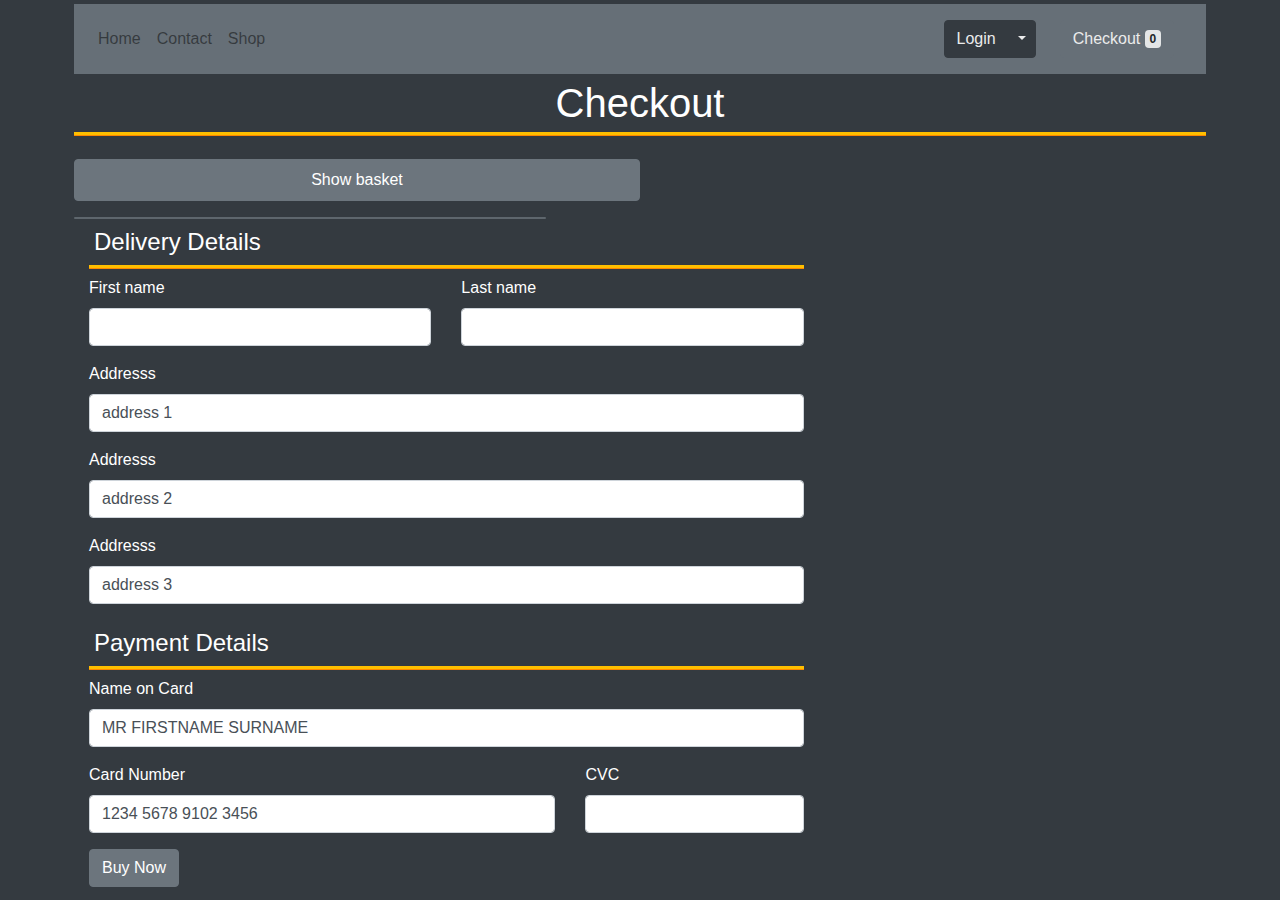
<file: checkout.html>
<!DOCTYPE html>
<html lang="en">
<head>
  <meta charset="utf-8">
  <meta name="viewport" content="width=device-width, initial-scale=1, shrink-to-fit=no">
  <meta name="description" content="Checkout page">
  <meta name="author" content="Mark Curran">
  <title>Checkout</title>
  <!-- Bootstrap core CSS -->
  <link href="css/bootstrap.min.css" rel="stylesheet">
  <link href="css/custom-min.css" rel="stylesheet">   
        <link rel="icon" href="images/favicon-16x16.png" sizes="16x16" />

</head>
<body class="bg-dark">
<main class="container p-1">

<nav role="navigation" class="navbar navbar-expand-lg navbar-light bg-secondary sticky-top loginStyle">
  <button class="navbar-toggler" type="button" data-toggle="collapse" data-target="#navbarNavAltMarkup" aria-controls="navbarNavAltMarkup" aria-expanded="false" aria-label="Toggle navigation">
    <span class="navbar-toggler-icon"></span>
  </button>
  <div class="collapse navbar-collapse" id="navbarNavAltMarkup">
    <div class="navbar-nav">
      <a class="nav-item nav-link" href="index.html">Home<span class="sr-only">(current)</span> </a>
      <a class="nav-item nav-link" href="contact.html">Contact</a>
      <a class="nav-item nav-link" href="shop.html">Shop</a>
    </div>
  </div>
    <div class="btn-group">
    <button type="button" class="btn btn-dark"  id="loginlogout" href="#">Login</button>
    <button type="button" class="btn btn-dark dropdown-toggle dropdown-toggle-split" id="dropdownMenuReference" data-toggle="dropdown" aria-haspopup="true" aria-expanded="false" data-reference="parent">
      <span class="sr-only">Toggle Dropdown</span>
    </button>
    <div class="dropdown-menu" aria-labelledby="dropdownMenuReference">
      <a class="dropdown-item" href="userdetails.html">User Details</a>

    </div>
    </div>
      
    <div class="btn-toolbar">
        <a class="nav-item nav-link" href="checkout.html">
        <button type="button" class="btn btn-secondary ml-2">
          Checkout <span class="badge badge-light" id="checkout"></span>
        </button>
        </a>
    </div> 
</nav>      
    
    <h1 role="heading" class="text-white jumboDesc">Checkout</h1>
    <h2 role="button" class=" btn btn-secondary w-50 mx-auto p-2 m-3" onclick="ShowBasket()">Show basket</h2>
    <div class="card bg-secondary col-5" id="itemsContainer">
    </div>
    <div class="row">    
        <div class="col-sm col-md-8"> 
          <form name="paymentdetails" class="text-white" id="pdetails" action="" method="get">
              <div class="container">
                <fieldset>
                    <legend class="jumboDesc">Delivery Details</legend>
                    <div class="row">
                    <div class="form-group col-6">
                        <label for="getFirstName">First name</label>
                        <input aria-label='First name' type="text" class="form-control" id="getFirstName" name="firstname" value="" required>
                    </div>
                    <div class="form-group col-6">
                        <label for="getLastName">Last name</label> 
                        <input aria-label='Last name' type="text" class="form-control" id="getLastName" name="lastname" value="" required>
                    </div>    
                    </div>
                    <div class="form-group">
                        <label for="getAddress1">Addresss</label> 
                        <input aria-label='address1' type="text" class="form-control" id="getAddress1" name="address2" value="address 1" required>
                    </div> 
                    <div class="form-group">
                        <label for="getAddress2">Addresss</label> 
                        <input type="text" class="form-control" id="getAddress2" name="address2"  value="address 2">
                    </div> 
                        <div class="form-group">
                        <label for="getAddress3">Addresss</label> 
                        <input type="text" class="form-control" id="getAddress3" name="address3"  value="address 3"  required>
                    </div> 
                </fieldset>    
                <fieldset>
                    <legend class="jumboDesc">Payment Details</legend>
                    <div class="form-group">
                        <label for="getCardName">Name on Card</label> 
                        <input type="text" class="form-control" id="getCardName" name="cardname" value="MR FIRSTNAME SURNAME" required>
                    </div>   
                    <div class="row">
                    <div class="form-group col-8">
                        <label for="getCardNumber">Card Number</label> 
                        <input aria-label='card number' 
                               pattern="[0-9]{4}\s[0-9]{4}\s[0-9]{4}\s[0-9]{4}$"
                               type="text" class="form-control" id="getCardNumber" name="cardnumber" 
                               value="1234 5678 9102 3456" required
                               title="Must be of the format 0000 0000 0000 0000"
                               >
                    </div>
                    <div class="form-group col-4">
                        <label for="getCardCVC">CVC</label> 
                        <input type="password" 
                               pattern="[0-9]{3}$"
                               class="form-control" id="getCardNumber" name="cardnumber"  required
                               title="CVC must be exactly 3 digits">
                    </div>
                    </div>
                </fieldset>    
                <div class="alert alert-success d-none" id="payment-success" role="alert">
                    Thank you for your purchase. You will receive delivery details via email. Please return to our <a href="shop.html">Shopping Page</a>.
                </div>
                <div class="alert alert-danger d-none" id="payment-failure" role="alert">
                  There seems to be a problem with the card details you entered.
                </div>                
                
                <input type='submit' class="btn btn-secondary" id="buy-button" value="Buy Now">
              </div>
            </form>

              
        </div> 
    </div>   
    

    
</main>
    <script src="js/jquery-min.js"></script>
    <script src="js/bootstrap.bundle.min.js"></script> 
    <script src="custom-js/custom-min.js"></script>   
    
</body>
</html>
</file>
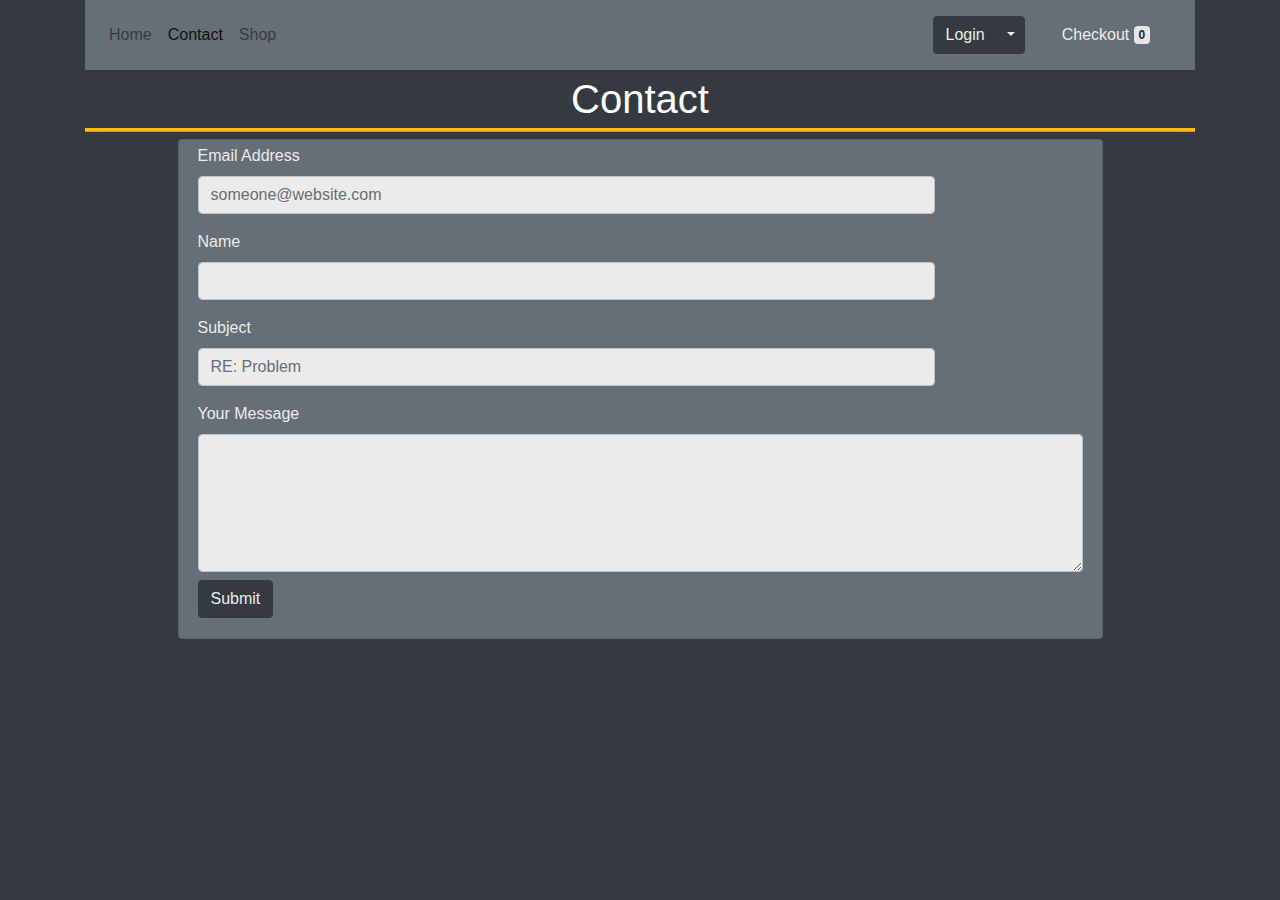
<file: contact.html>
<!DOCTYPE html>
<html lang="en">
<head>
  <meta charset="utf-8">
  <meta name="viewport" content="width=device-width, initial-scale=1, shrink-to-fit=no">
  <meta name="description" content="Contact page for MTG Shop, sned feedback or problems with the site">
  <meta name="author" content="Mark Curran">
  <title>Contact</title>
  <!-- Bootstrap core CSS -->
  <link href="css/bootstrap.min.css" rel="stylesheet">
  <link href="css/custom-min.css" rel="stylesheet">   
        <link rel="icon" href="images/favicon-16x16.png" sizes="16x16" />
</head>
<body class="bg-dark">
<main class="container">

<nav role="navigation" class="navbar navbar-expand-lg navbar-light bg-secondary sticky-top loginStyle">
  <button class="navbar-toggler" type="button" data-toggle="collapse" data-target="#navbarNavAltMarkup" aria-controls="navbarNavAltMarkup" aria-expanded="false" aria-label="Toggle navigation">
    <span class="navbar-toggler-icon"></span>
  </button>
  <div class="collapse navbar-collapse" id="navbarNavAltMarkup">
    <div class="navbar-nav">
      <a class="nav-item nav-link" href="index.html">Home<span class="sr-only">(current)</span> </a>
      <a class="nav-item nav-link active" href="contact.html">Contact</a>
      <a class="nav-item nav-link" href="shop.html">Shop</a>
    </div>
  </div>
    <div class="btn-group">
    <button type="button" class="btn btn-dark"  id="loginlogout" href="#">Login</button>
    <button type="button" class="btn btn-dark dropdown-toggle dropdown-toggle-split" id="dropdownMenuReference" data-toggle="dropdown" aria-haspopup="true" aria-expanded="false" data-reference="parent">
      <span class="sr-only">Toggle Dropdown</span>
    </button>
    <div class="dropdown-menu" aria-labelledby="dropdownMenuReference">
      <a class="dropdown-item" href="userdetails.html">User Details</a>

    </div>
    </div>
      
    <div class="btn-toolbar">
        <a class="nav-item nav-link" href="checkout.html">
        <button type="button" class="btn btn-secondary ml-2">
          Checkout <span class="badge badge-light" id="checkout"></span>
        </button>
        </a>
    </div> 
</nav>    
    
    <h1 class="text-white jumboDesc">Contact</h1>
    
    <div class="card bg-secondary text-white mx-auto rounded p-1 col-10 loginStyle">
        <form>
            <div class="container">
            <div class="form-group">
                <label  for='emailEntry'>Email Address</label>
                <input aria-label='Email' id="emailEntry" placeholder="someone@website.com" type="text" class="form-control col-10" required>
            </div>
                <div class="form-group">
                <label for='name'>Name</label>
                <input required aria-label='Name' type="text" id="name" class="form-control col-10">
            </div>
                <div class="form-group">
                <label for='sub'>Subject</label>
                <input aria-label='Subject' id="sub" placeholder="RE: Problem" type="text" class="form-control col-10">
            </div>
                <div class="form-group">
                <label for='message'>Your Message</label>
                <textarea aria-label="Message area" id="message" rows=5 type="text" class="form-control p-2" required
                          title="Message cannot be blank"></textarea>
                <input aria-label='submit' type="submit" onclick="showMessage()" value="Submit" class="submit btn btn-dark mt-2">
                    
                    <div aria-label="alert" class="alert alert-primary m-2 d-none" id="alertSent">
                        Your message has been sent. A copy of this message has been sent to your email.
                        We will get back to you as soon as possible!
                        <a href="index.html">Go Home</a>
                    </div>
            </div>
            </div>
        </form>
    </div>

    
</main>
    <script src="js/jquery-min.js"></script>
    <script src="js/bootstrap.bundle.min.js"></script> 
    <script src="custom-js/custom-min.js"></script>   
    
</body>
</html>
</file>
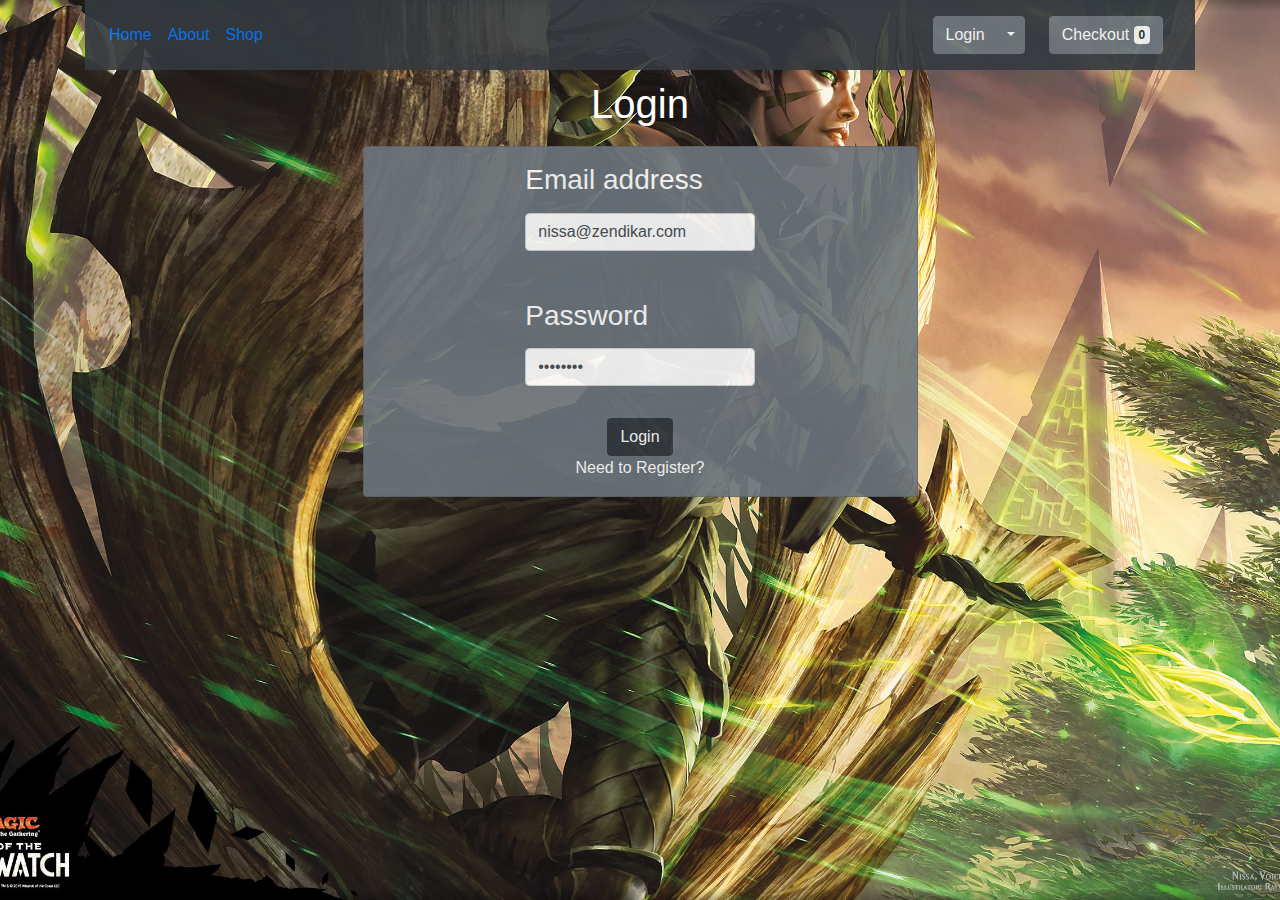
<file: login.html>
<!DOCTYPE html>
<html lang="en">
<head>
  <meta charset="utf-8">
  <meta name="viewport" content="width=device-width, initial-scale=1, shrink-to-fit=no">
  <meta name="description" content="Login to your account">
  <meta name="author" content="Mark Curran">
  <title>Login</title>
  <!-- Bootstrap core CSS -->
  <link href="css/bootstrap.min.css" rel="stylesheet">
  <link href="css/custom-min.css" rel="stylesheet">  
        <link rel="icon" href="images/favicon-16x16.png" sizes="16x16" />

</head>
<body class="bgCover">
<main class="container">

<nav role="navigation" class="navbar navbar-expand-lg navbar-blue bg-dark loginStyle">
  <button class="navbar-toggler" type="button" data-toggle="collapse" data-target="#navbarNavAltMarkup" aria-controls="navbarNavAltMarkup" aria-expanded="false" aria-label="Toggle navigation">
    <span class="navbar-toggler-icon"></span>
  </button>
  <div class="collapse navbar-collapse" id="navbarNavAltMarkup">
    <div class="navbar-nav">
      <a class="nav-item nav-link " href="index.html">Home </a>
      <a class="nav-item nav-link" href="#">About</a>
      <a class="nav-item nav-link active" href="shop.html">Shop<span class="sr-only">(current)</span></a>
    </div>
  </div>
    <div class="btn-group">
    <button type="button" class="btn btn-secondary"  id="loginlogout" href="#">Login</button>
    <button type="button" class="btn btn-secondary dropdown-toggle dropdown-toggle-split" id="dropdownMenuReference" data-toggle="dropdown" aria-haspopup="true" aria-expanded="false" data-reference="parent">
      <span class="sr-only">Toggle Dropdown</span>
    </button>
    <div class="dropdown-menu" aria-labelledby="dropdownMenuReference">
      <a class="dropdown-item" href="userdetails.html">User Details</a>

    </div>
    </div>
  
     
      
    <div class="btn-toolbar">
        <a class="nav-item nav-link" href="checkout.html">
        <button type="button" class="btn btn-secondary ml-2">
          Checkout <span class="badge badge-light" id="checkout"></span>
        </button>
        </a>
    </div> 
</nav>    
    
    <h1 class="text-white">Login</h1>
    
    <div class="card bg-secondary text-white rounded w-50 mx-auto loginStyle">
    <div class="row">    
        <div class="col-sm col-md-6 mx-auto"> 
            <div class="alert alert-danger d-none" role="alert" id="loginerror">The username or password you entered is incorrect. <a href="">Forgot your password?</a></div>    
            <form name="login" action="" method="get" class="form-signin mx-auto">
                <div class="form-group p-3">
                    <label for="getEmail"><h3>Email address</h3></label>
                    <input type="email" class="form-control" id="getEmail" name="email" value="nissa@zendikar.com" required>
                </div>
                <div class="form-group p-3">
                    <label for="getPassword1"><h3>Password</h3></label> 
                    <input type="password" class="form-control" id="getPassword1" name="password" value="password" required>
                </div>    
                <div class="text-center">
                <input type='submit' class="btn btn-dark" value="Login">
                                <p> <a href="#" class="text-white">Need to Register?</a></p>

                </div>
            </form>

        </div> 
    </div>   
    </div>

    
</main>
    <script src="js/jquery-min.js"></script>
    <script src="js/bootstrap.bundle.min.js"></script> 
    <script src="custom-js/custom-min.js"></script>   
    
</body>
</html>
</file>
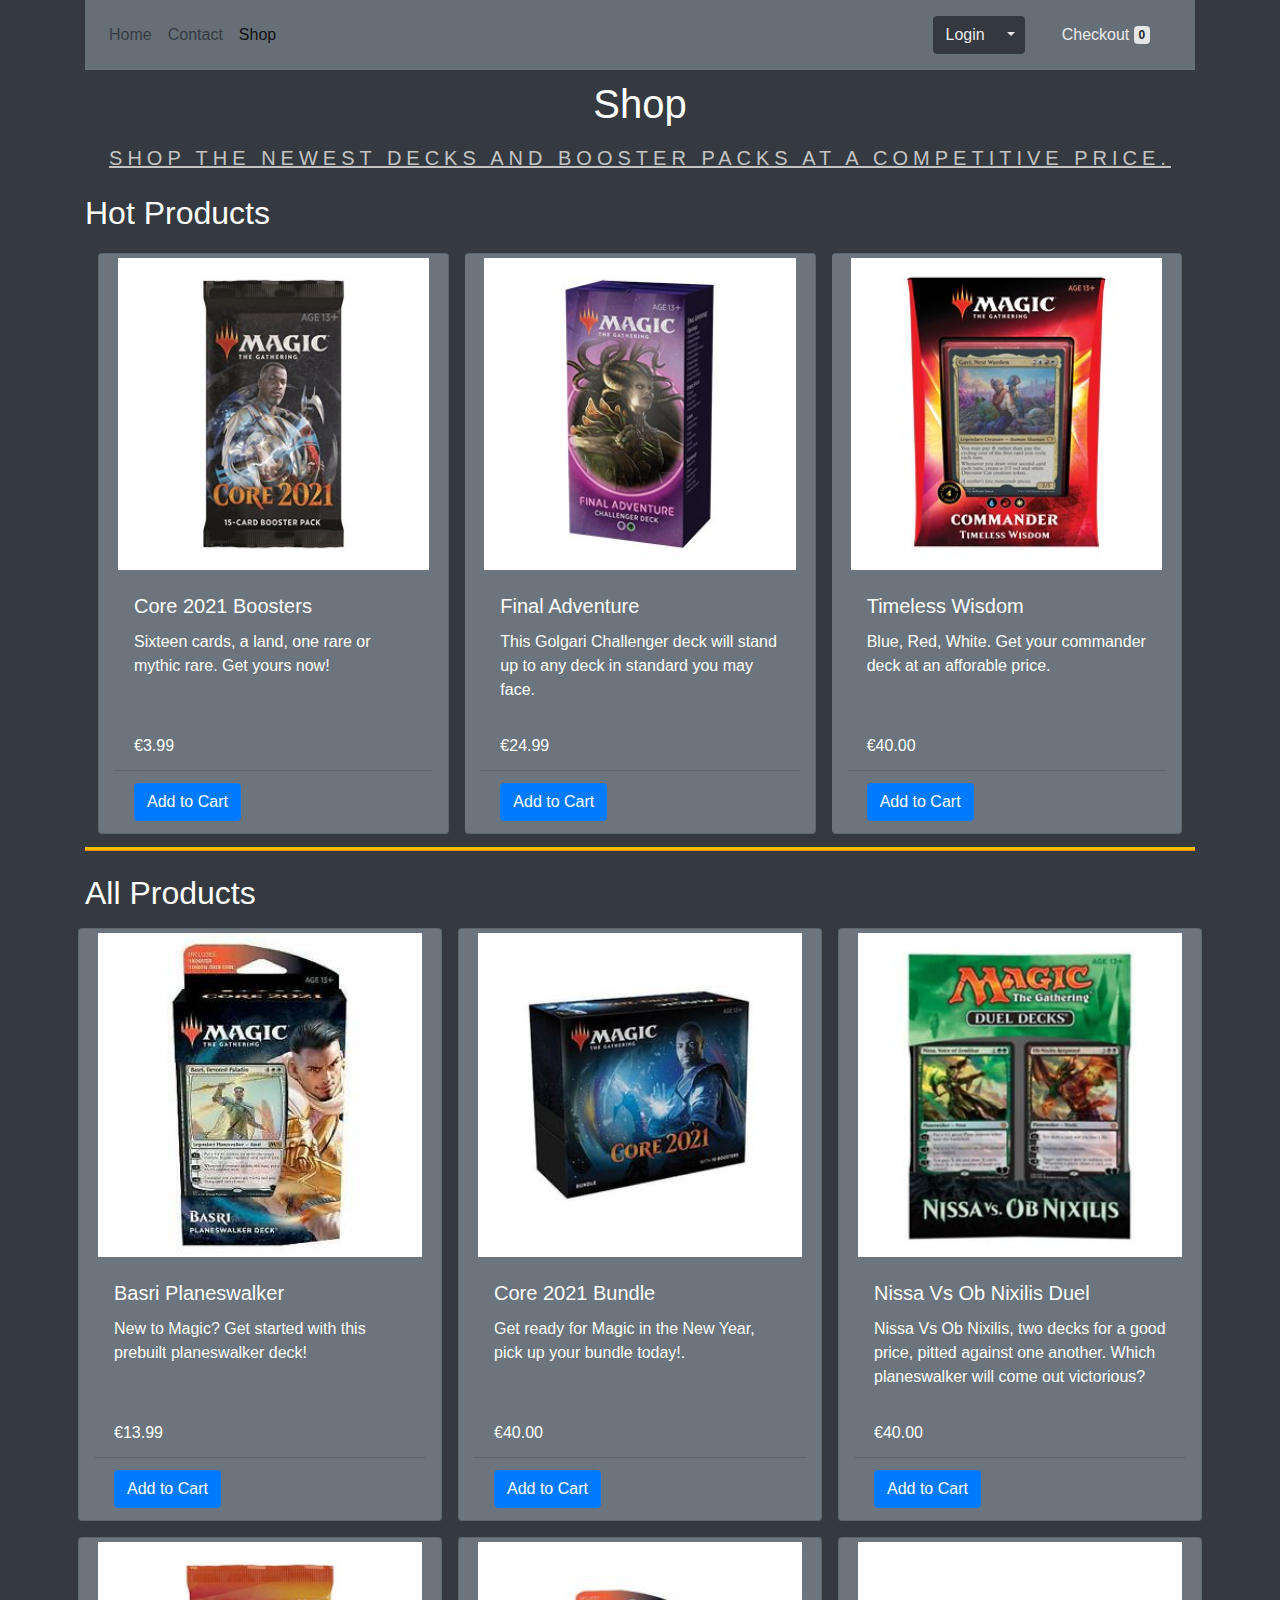
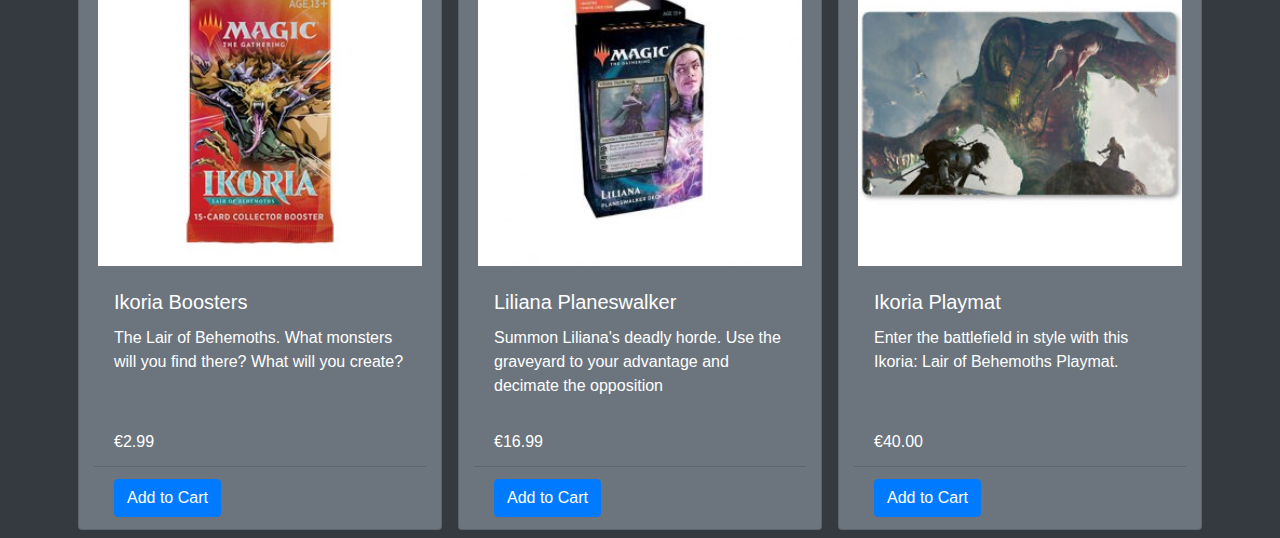
<file: shop.html>
<!DOCTYPE html>
<html lang="en">
<head>
  <meta charset="utf-8">
  <meta name="viewport" content="width=device-width, initial-scale=1, shrink-to-fit=no">
  <meta name="description" content="Shop MTG products at a great price">
  <meta name="author" content="Mark Curran">
  <title>Shop page</title>
  <!-- Bootstrap core CSS -->
  <link href="css/bootstrap.min.css" rel="stylesheet">
  <link href="css/custom-min.css" rel="stylesheet">    
        <link rel="icon" href="images/favicon-16x16.png" sizes="16x16" />

</head>
<body  class="bg-dark">
<main class="container">
     
    
<nav role="navigation" class="navbar navbar-expand-lg navbar-light bg-secondary sticky-top loginStyle">
  <button class="navbar-toggler" type="button" data-toggle="collapse" data-target="#navbarNavAltMarkup" aria-controls="navbarNavAltMarkup" aria-expanded="false" aria-label="Toggle navigation">
    <span class="navbar-toggler-icon"></span>
  </button>
  <div class="collapse navbar-collapse" id="navbarNavAltMarkup">
    <div class="navbar-nav">
      <a class="nav-item nav-link" href="index.html">Home<span class="sr-only">(current)</span> </a>
      <a class="nav-item nav-link" href="contact.html">Contact</a>
      <a class="nav-item nav-link active" href="shop.html">Shop</a>
    </div>
  </div>
    <div class="btn-group">
    <button type="button" class="btn btn-dark"  id="loginlogout" href="#">Login</button>
    <button type="button" class="btn btn-dark dropdown-toggle dropdown-toggle-split" id="dropdownMenuReference" data-toggle="dropdown" aria-haspopup="true" aria-expanded="false" data-reference="parent">
      <span class="sr-only">Toggle Dropdown</span>
    </button>
    <div class="dropdown-menu" aria-labelledby="dropdownMenuReference">
      <a class="dropdown-item" href="userdetails.html">User Details</a>

    </div>
    </div>
      
    <div class="btn-toolbar">
        <a class="nav-item nav-link" href="checkout.html">
        <button type="button" class="btn btn-secondary ml-2">
          Checkout <span class="badge badge-light" id="checkout"></span>
        </button>
        </a>
    </div> 
</nav>   
    
<h1 class="text-white">Shop</h1>
    <h5 class="subheading">Shop the newest decks and booster packs at a competitive price.</h5>

    <h2 class="text-white mt-4">Hot Products</h2>
<div class="card-group jumboDesc">
    
    <div class="card bg-secondary m-2 rounded col-sm">
  <img class="card-img-top bg-secondary p-1" src="images/booster.jpg" alt="Core 2021 Boosters">
  <div class="card-body bg-secondary text-white">
      <h5 class="card-title text-white">Core 2021 Boosters</h5>
    <p class="card-text text-white">Sixteen cards, a land, one rare or mythic rare. Get yours now!</p>
  </div>
                <div>
                 <ul class="list-group list-group-flush bg-secondary">
    <li class="list-group-item text-white bg-secondary">€3.99</li>
                     <li class="list-group-item bg-secondary">   
                    <a href="#" id="product1" onclick='AddProduct1()' class="btn btn-primary addtocart text-white">Add to Cart</a>
</li>
  </ul>
                </div>
            </div>
    
    <div class="card bg-secondary m-2 rounded col-sm">
  <img class="card-img-top bg-secondary p-1" src="images/chall_deck.jpg" alt="Challenger deck">
  <div class="card-body bg-secondary text-white">
      <h5 class="card-title text-white">Final Adventure</h5>
    <p class="card-text text-white">This Golgari Challenger deck will stand up to any deck in standard you may face.</p>
  </div>
                <div>
                 <ul class="list-group list-group-flush bg-secondary">
    <li class="list-group-item text-white bg-secondary">€24.99</li>
                     <li class="list-group-item bg-secondary">   
                    <a href="#" onclick='AddProduct2()' class="btn btn-primary addtocart text-white">Add to Cart</a>
</li>
  </ul>
                </div>
            </div>
    
    <div class="card bg-secondary m-2 rounded col-sm">
  <img class="card-img-top bg-secondary p-1" src="images/command_deck.jpg" alt="Commander Deck">
  <div class="card-body bg-secondary text-white">
      <h5 class="card-title text-white">Timeless Wisdom</h5>
    <p class="card-text text-white">Blue, Red, White. Get your commander deck at an afforable price.</p>
  </div>
                <div>
                 <ul class="list-group list-group-flush bg-secondary">
    <li class="list-group-item text-white bg-secondary">€40.00</li>
                     <li class="list-group-item bg-secondary">   
                    <a href="#" onclick='AddProduct3()' class="btn btn-primary addtocart text-white">Add to Cart</a>
</li>
  </ul>
                </div>
            </div>
    
    
  </div>
    
        <h2 class="text-white mt-4">All Products</h2>
    <div class="card-group">
        <div class="row">
            
    <div class="card bg-secondary m-2 rounded col-sm">
  <img class="card-img-top bg-secondary p-1" src="images/basri-deck.jpg" alt="Basri Deck">
  <div class="card-body bg-secondary text-white">
      <h5 class="card-title text-white">Basri Planeswalker</h5>
    <p class="card-text text-white">New to Magic? Get started with this prebuilt planeswalker deck!</p>
  </div>
                <div>
                 <ul class="list-group list-group-flush bg-secondary">
    <li class="list-group-item text-white bg-secondary">€13.99</li>
                     <li class="list-group-item bg-secondary">   
                    <a href="#" class="btn btn-primary addtocart text-white">Add to Cart</a>
</li>
  </ul>
                </div>
            </div>
    
    <div class="card bg-secondary m-2 rounded col-sm">
  <img class="card-img-top bg-secondary p-1" src="images/core-set.jpg" alt="Core 2021">
  <div class="card-body bg-secondary text-white">
      <h5 class="card-title text-white">Core 2021 Bundle</h5>
    <p class="card-text text-white">Get ready for Magic in the New Year, pick up your bundle today!.</p>
  </div>
                <div>
                 <ul class="list-group list-group-flush bg-secondary">
    <li class="list-group-item text-white bg-secondary">€40.00</li>
                     <li class="list-group-item bg-secondary">   
                    <a href="#" class="btn btn-primary addtocart text-white">Add to Cart</a>
</li>
  </ul>
                </div>
            </div>
    
    <div class="card bg-secondary m-2 rounded col-sm">
  <img class="card-img-top bg-secondary p-1" src="images/duel.jpg" alt="Duel deck">
  <div class="card-body bg-secondary text-white">
      <h5 class="card-title text-white">Nissa Vs Ob Nixilis Duel</h5>
    <p class="card-text text-white">Nissa Vs Ob Nixilis, two decks for a good price, pitted against one another. Which planeswalker will come out victorious?</p>
  </div>
                <div>
                 <ul class="list-group list-group-flush bg-secondary">
    <li class="list-group-item text-white bg-secondary">€40.00</li>
                     <li class="list-group-item bg-secondary">   
                    <a href="#" class="btn btn-primary addtocart text-white">Add to Cart</a>
</li>
  </ul>
                </div>
            </div>
        
        </div>
        
         <div class="row">
             
    <div class="card bg-secondary m-2 rounded col-md">
  <img class="card-img-top bg-secondary p-1" src="images/ikoria.jpg" alt="Ikoria Boosters Boosters">
  <div class="card-body bg-secondary text-white">
      <h5 class="card-title text-white">Ikoria Boosters</h5>
    <p class="card-text text-white">The Lair of Behemoths. What monsters will you find there? What will you create?</p>
  </div>
                <div>
                 <ul class="list-group list-group-flush bg-secondary">
    <li class="list-group-item text-white bg-secondary">€2.99</li>
                     <li class="list-group-item bg-secondary">   
                    <a href="#" class="btn btn-primary addtocart text-white">Add to Cart</a>
</li>
  </ul>
                </div>
            </div>
    
    <div class="card bg-secondary m-2 rounded col-md">
  <img class="card-img-top bg-secondary p-1" src="images/liliana-deck.jpg" alt="Liliana deck">
  <div class="card-body bg-secondary text-white">
      <h5 class="card-title text-white">Liliana Planeswalker</h5>
    <p class="card-text text-white">Summon Liliana's deadly horde. Use the graveyard to your advantage and decimate the opposition</p>
  </div>
                <div>
                 <ul class="list-group list-group-flush bg-secondary">
    <li class="list-group-item text-white bg-secondary">€16.99</li>
                     <li class="list-group-item bg-secondary">   
                    <a href="#" class="btn btn-primary addtocart text-white">Add to Cart</a>
</li>
  </ul>
                </div>
            </div>
    
    <div class="card bg-secondary m-2 rounded col-md">
  <img class="card-img-top bg-secondary p-1" src="images/playmat.jpg" alt="Playmat">
  <div class="card-body bg-secondary text-white">
      <h5 class="card-title text-white">Ikoria Playmat</h5>
    <p class="card-text text-white">Enter the battlefield in style with this Ikoria: Lair of Behemoths Playmat.</p>
  </div>
                <div>
                 <ul class="list-group list-group-flush bg-secondary">
    <li class="list-group-item text-white bg-secondary">€40.00</li>
                     <li class="list-group-item bg-secondary">   
                    <a href="#" class="btn btn-primary addtocart text-white">Add to Cart</a>
</li>
  </ul>
                </div>
            </div>
        
        </div>
    </div>
  
</main>
<script src="js/jquery-min.js"></script>
<script src="js/bootstrap.bundle.min.js"></script>    
<script src="custom-js/custom-min.js"></script>   


</body>
</html>
</file>
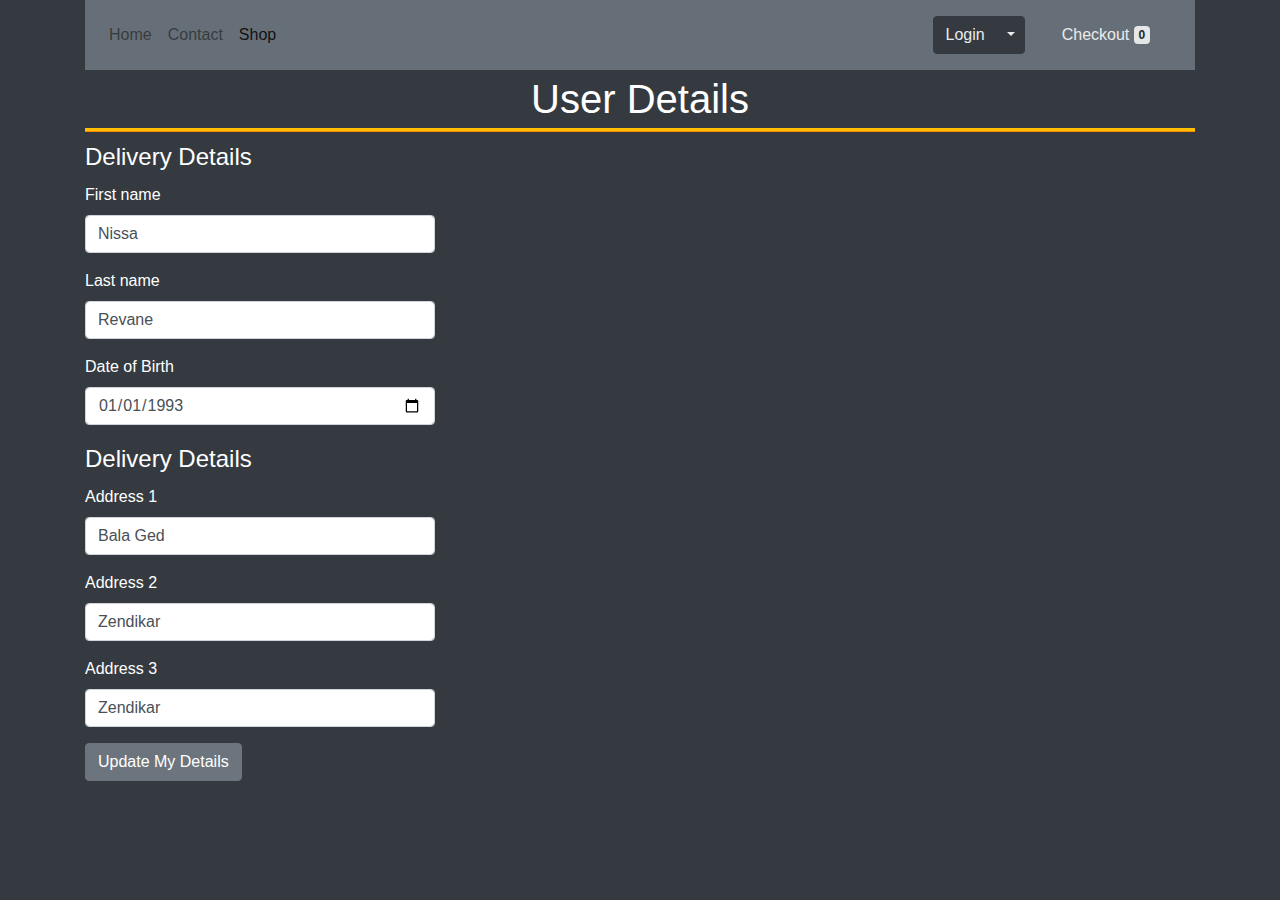
<file: userdetails.html>
<!DOCTYPE html>
<html lang="en">
<head>
  <meta charset="utf-8">
  <meta name="viewport" content="width=device-width, initial-scale=1, shrink-to-fit=no">
  <meta name="description" content="Update your details with us, at MTG Shop">
  <meta name="author" content="Mark Curran">
  <title>Update details</title>
  <!-- Bootstrap core CSS -->
  <link href="css/bootstrap.min.css" rel="stylesheet">
  <link href="css/custom-min.css" rel="stylesheet">   
        <link rel="icon" href="images/favicon-16x16.png" sizes="16x16" />

</head>
<body class="bg-dark text-white">
<main class="container">

<nav role="navigation" class="navbar navbar-expand-lg navbar-light bg-secondary sticky-top loginStyle">
  <button class="navbar-toggler" type="button" data-toggle="collapse" data-target="#navbarNavAltMarkup" aria-controls="navbarNavAltMarkup" aria-expanded="false" aria-label="Toggle navigation">
    <span class="navbar-toggler-icon"></span>
  </button>
  <div class="collapse navbar-collapse" id="navbarNavAltMarkup">
    <div class="navbar-nav">
      <a class="nav-item nav-link" href="index.html">Home<span class="sr-only">(current)</span> </a>
      <a class="nav-item nav-link" href="contact.html">Contact</a>
      <a class="nav-item nav-link active" href="shop.html">Shop</a>
    </div>
  </div>
    <div class="btn-group">
    <button type="button" class="btn btn-dark"  id="loginlogout" href="#">Login</button>
    <button type="button" class="btn btn-dark dropdown-toggle dropdown-toggle-split" id="dropdownMenuReference" data-toggle="dropdown" aria-haspopup="true" aria-expanded="false" data-reference="parent">
      <span class="sr-only">Toggle Dropdown</span>
    </button>
    <div class="dropdown-menu" aria-labelledby="dropdownMenuReference">
      <a class="dropdown-item" href="userdetails.html">User Details</a>

    </div>
    </div>
      
    <div class="btn-toolbar">
        <a class="nav-item nav-link" href="checkout.html">
        <button type="button" class="btn btn-secondary ml-2">
          Checkout <span class="badge badge-light" id="checkout"></span>
        </button>
        </a>
    </div> 
</nav>       
    
    <h1 class="text-white jumboDesc">User Details</h1>
    <div class="row">    
        <div class="col-sm col-md-4"> 
            <form name="userdetails" id="udetails" action="" method="get">
                <fieldset>
                    <legend>Delivery Details</legend>
                    <div class="form-group">
                        <label for="getFirstName">First name</label>
                        <input type="text" class="form-control" id="getFirstName" name="firstname" required>
                    </div>
                    <div class="form-group">
                        <label for="getLastName">Last name</label> 
                        <input type="text" class="form-control" id="getLastName" name="lastname" required>
                    </div>    
                    <div class="form-group">
                        <label for="getDOB">Date of Birth</label> 
                        <input type="date" class="form-control" id="getDOB" name="dob" required>
                    </div>  
                </fieldset>    
                
                <fieldset>
                    <legend>Delivery Details</legend>
                    <div class="form-group">
                        <label for="getAddress1">Address 1</label> 
                        <input type="text" class="form-control" id="getAddress1" name="address1" required>
                    </div>   
                    <div class="form-group">
                        <label for="getAddress2">Address 2</label> 
                        <input type="text" class="form-control" id="getAddress2" name="address2" required>
                    </div>  
                    <div class="form-group">
                        <label for="getAddress3">Address 3</label> 
                        <input type="text" class="form-control" id="getAddress3" name="address2" required>
                    </div>  
                </fieldset>    
                <input type='submit' class="btn btn-secondary" value="Update My Details">
            </form>


        </div> 
    </div>   
    

    
</main>
    <script src="js/jquery-min.js"></script>
    <script src="js/bootstrap.bundle.min.js"></script> 
    <script src="custom-js/custom-min.js"></script>   
    
</body>
</html>
</file>
<file: css/custom-min.css>
h1{color:#000;text-align:center;padding:10px}.subheading{letter-spacing:5px;color:#c4c4c4;text-decoration:underline;text-align:center;text-transform:uppercase}.bg-secondary{background-color:#7e97bd}#newsDiv{margin-top:30px;border-top:solid 3px #fff}.newsJum{border-radius:none;background-color:#bee4ed;margin:10px;background-attachment:static;background-position:center;background-repeat:no-repeat;background-size:cover}.jumboDesc{border-bottom:solid 3px #ffbf00;padding:5px;clear:both;box-shadow:0 1px 0 #f80}.figure-caption{text-decoration:underline;color:dimgray}.highlightBox{border:solid 1px gray}.bgCover{background-image:url(../images/bgCover.jpg);background-size:cover;background-repeat:no-repeat;background-attachment:fixed;background-position:center;position:relative}.loginStyle{opacity:90%}
</file>
